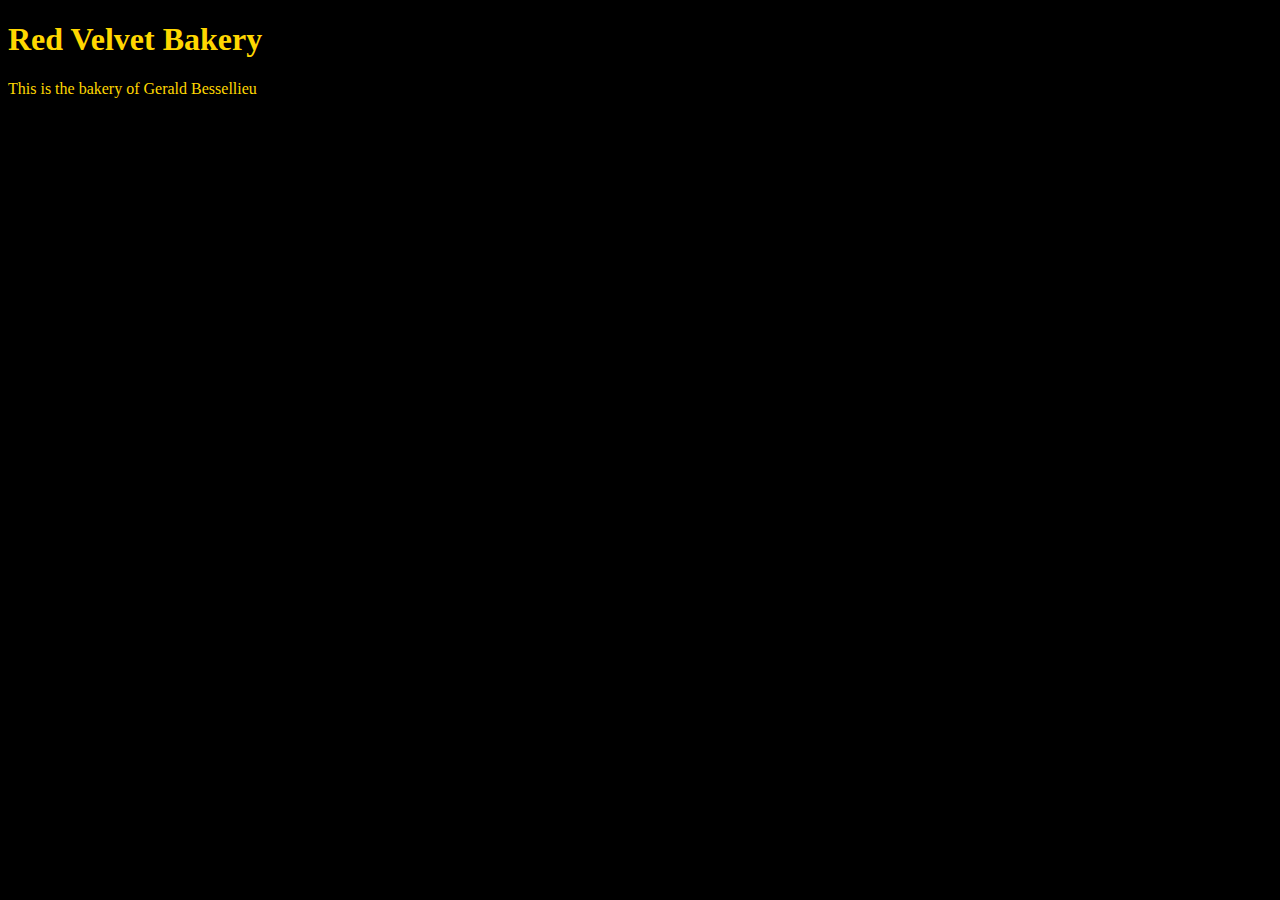
<file: unit_1/index.html>
<!DOCTYPE html>
<html>

<head>
	
<title>Red Velvet Bakery</title>

<link rel="stylesheet" type="text/css" href="css/style.css">

</head>

    <body>
	  <h1>Red Velvet Bakery</h1>
	  <p> This is the bakery of Gerald Bessellieu</p>

    </body>

    </html>
</file>
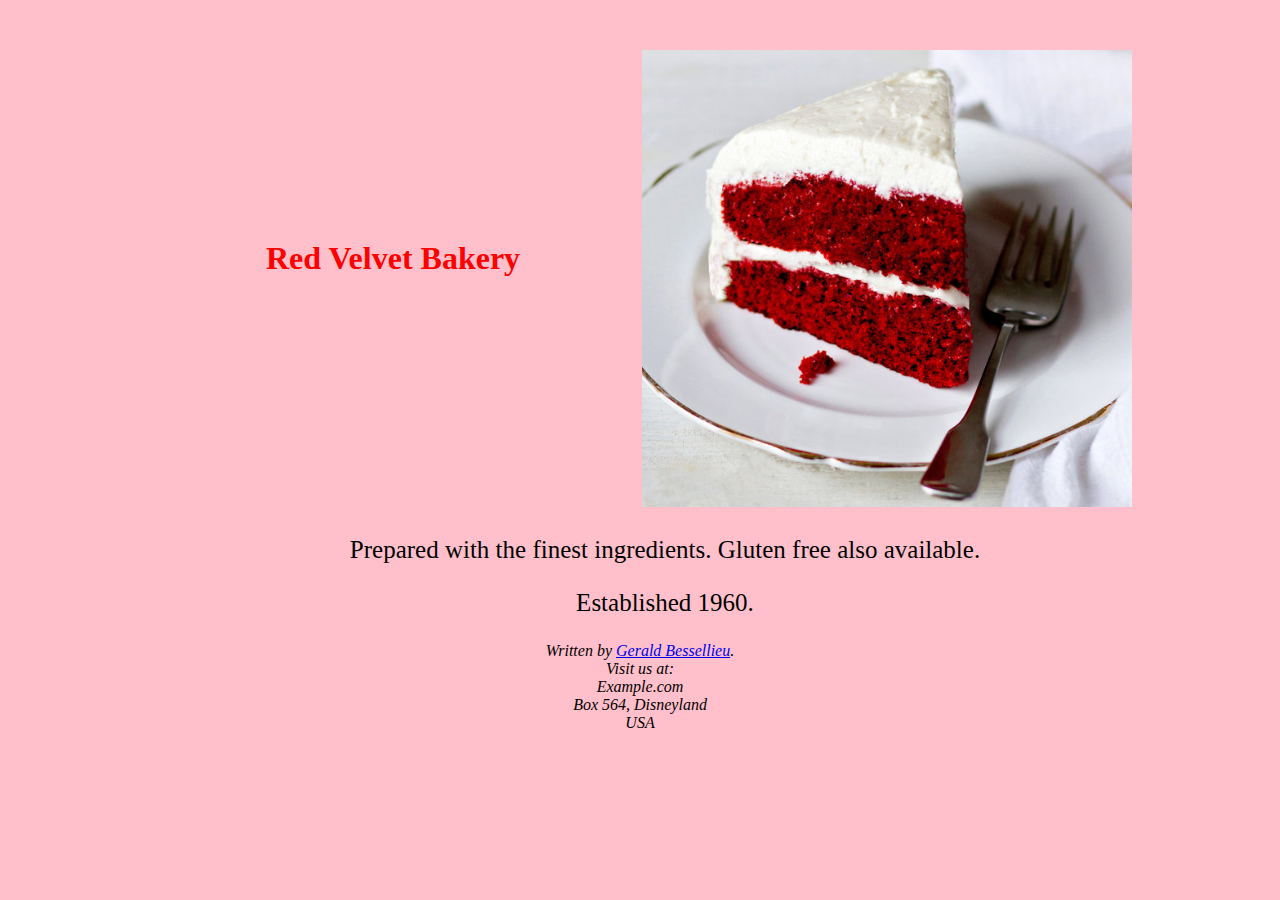
<file: unit_3/index.html>
<!DOCTYPE html>
<html>

<head>
	
<title>Red Velvet Bakery</title>

<link rel="stylesheet" type="text/css" href="css/style.css">

</head>

    <body>
   		<header>
   			<div id="middle-title">
   				<h1>Red Velvet Bakery</h1>
   			</div>
   			<img src= "images/red_velvet_cake_2.jpg">
	  	</header>
     <p> Prepared with the finest ingredients.  Gluten free also available.
	  </p>

	   <p> Established 1960.
    </p>

     <address>
     Written by <a href="mailto:webmaster@example.com">Gerald Bessellieu</a>.<br>
     Visit us at:<br>
     Example.com<br>
     Box 564, Disneyland<br>
     USA
    </address>

 	</body>

</html>
</file>
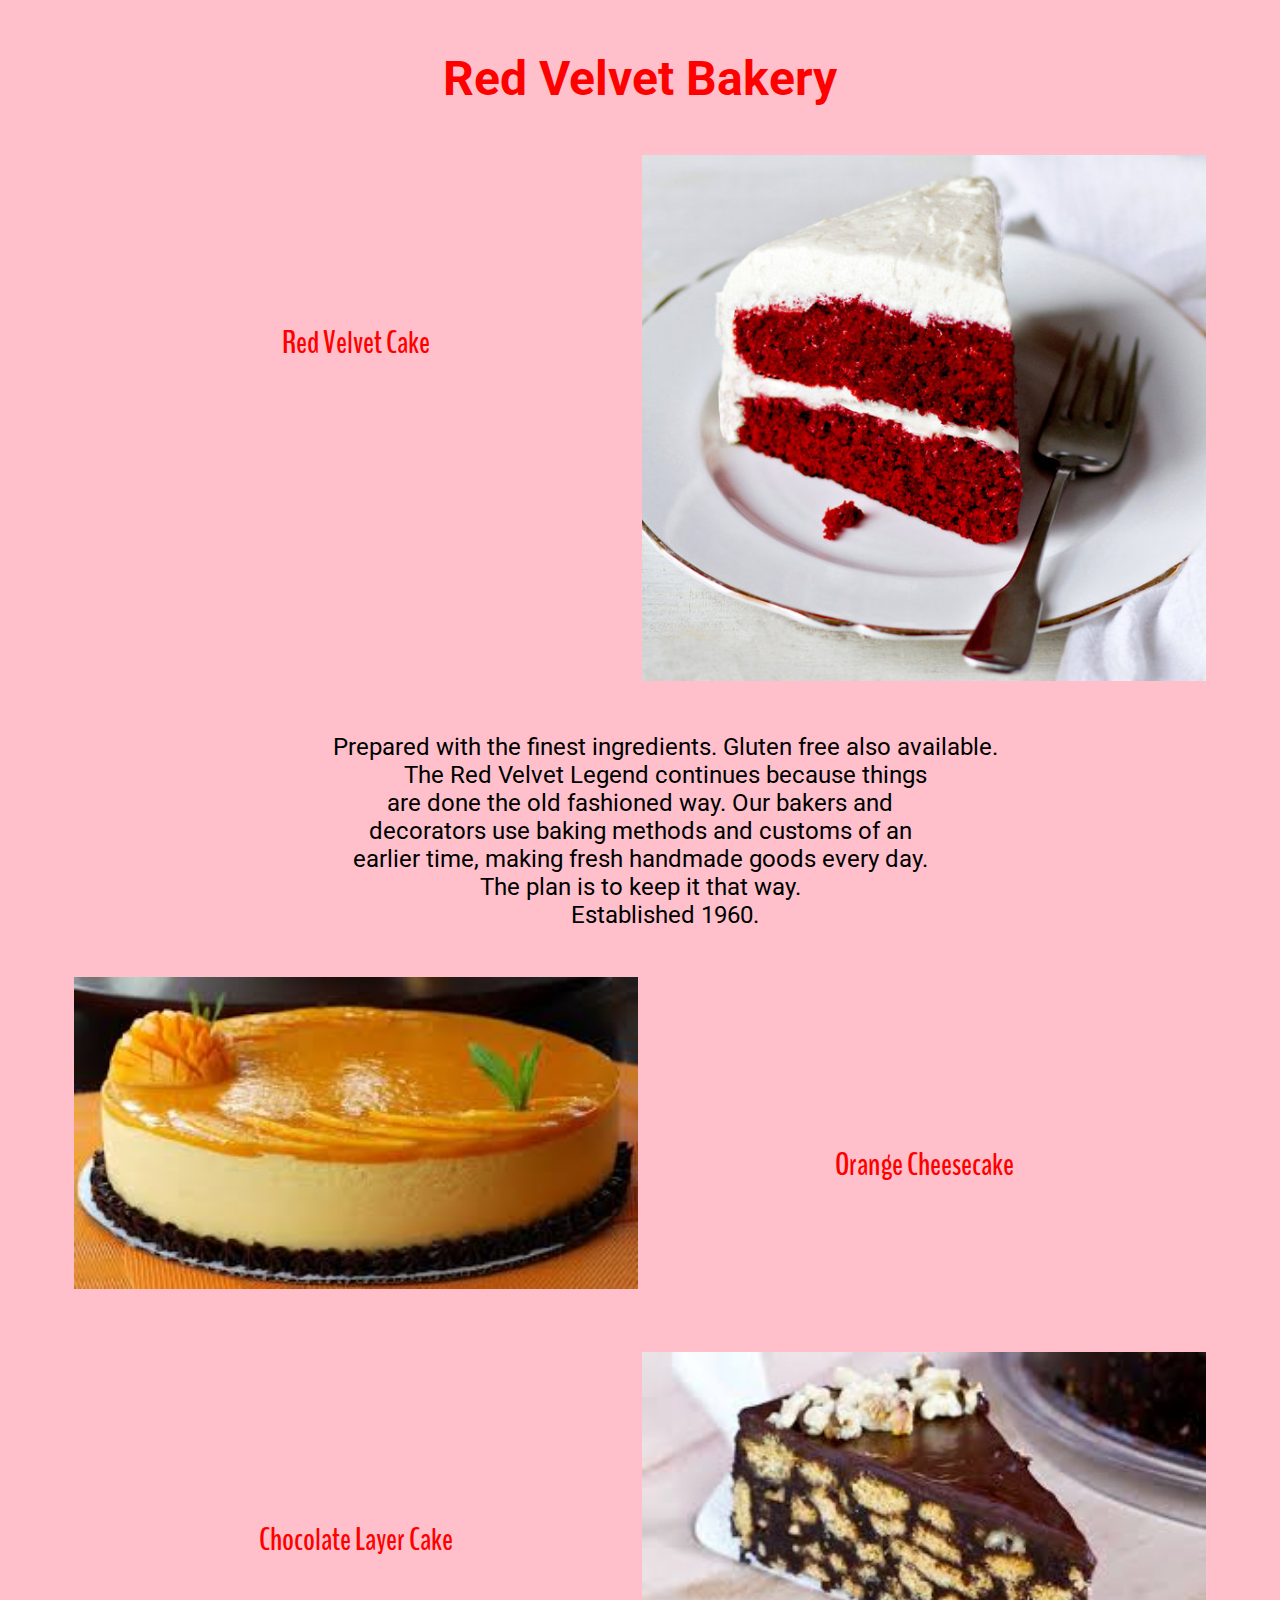
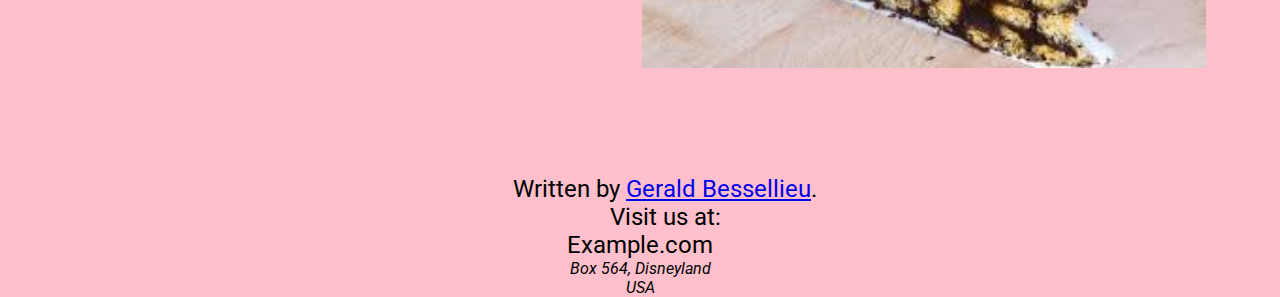
<file: unit_4/index.html>
<!DOCTYPE html>

<html>

<head>
	<title>Red Velvet Bakery</title>
	<link href="https://fonts.googleapis.com/css?family=Roboto" rel="stylesheet">
	<link href="https://fonts.googleapis.com/css?family=BenchNine" rel="stylesheet">
	<link rel="stylesheet" type="text/css" href="css/style.css">
</head>

<body>
	<section id="wrapper">
		<header>
			<h1>Red Velvet Bakery</h1>
		</header>

		<div>
	   		<h2 id="middle-title">Red Velvet Cake</h2>
	   		<img src="images/red_velvet_cake_2.jpg">
		</div>

		<section>
			<p> Prepared with the finest ingredients.  Gluten free also available.</p>
			<p id="lorem">The Red Velvet Legend continues because things are done the old fashioned way. Our bakers and decorators use baking methods and customs of an earlier time, making fresh handmade goods every day. The plan is to keep it that way. </p>
			<p>Established 1960.</p>
		</section>
		
		<section>
	   		<img src="images/image_1.jpg">
	   		<h2 id="middle-title">Orange Cheesecake</h2>
	   		<h2 id="middle-title">Chocolate Layer Cake</h2>
	   		<img src="images/image_2.jpg">
		</section>

		<footer>
			<p>Written by <a href="mailto:webmaster@example.com">Gerald Bessellieu</a>.</p>
			<p>Visit us at:<br>Example.com</p>
			<address>Box 564, Disneyland<br>USA</address>
		<footer>
	</section>
</body>

</html>
</file>
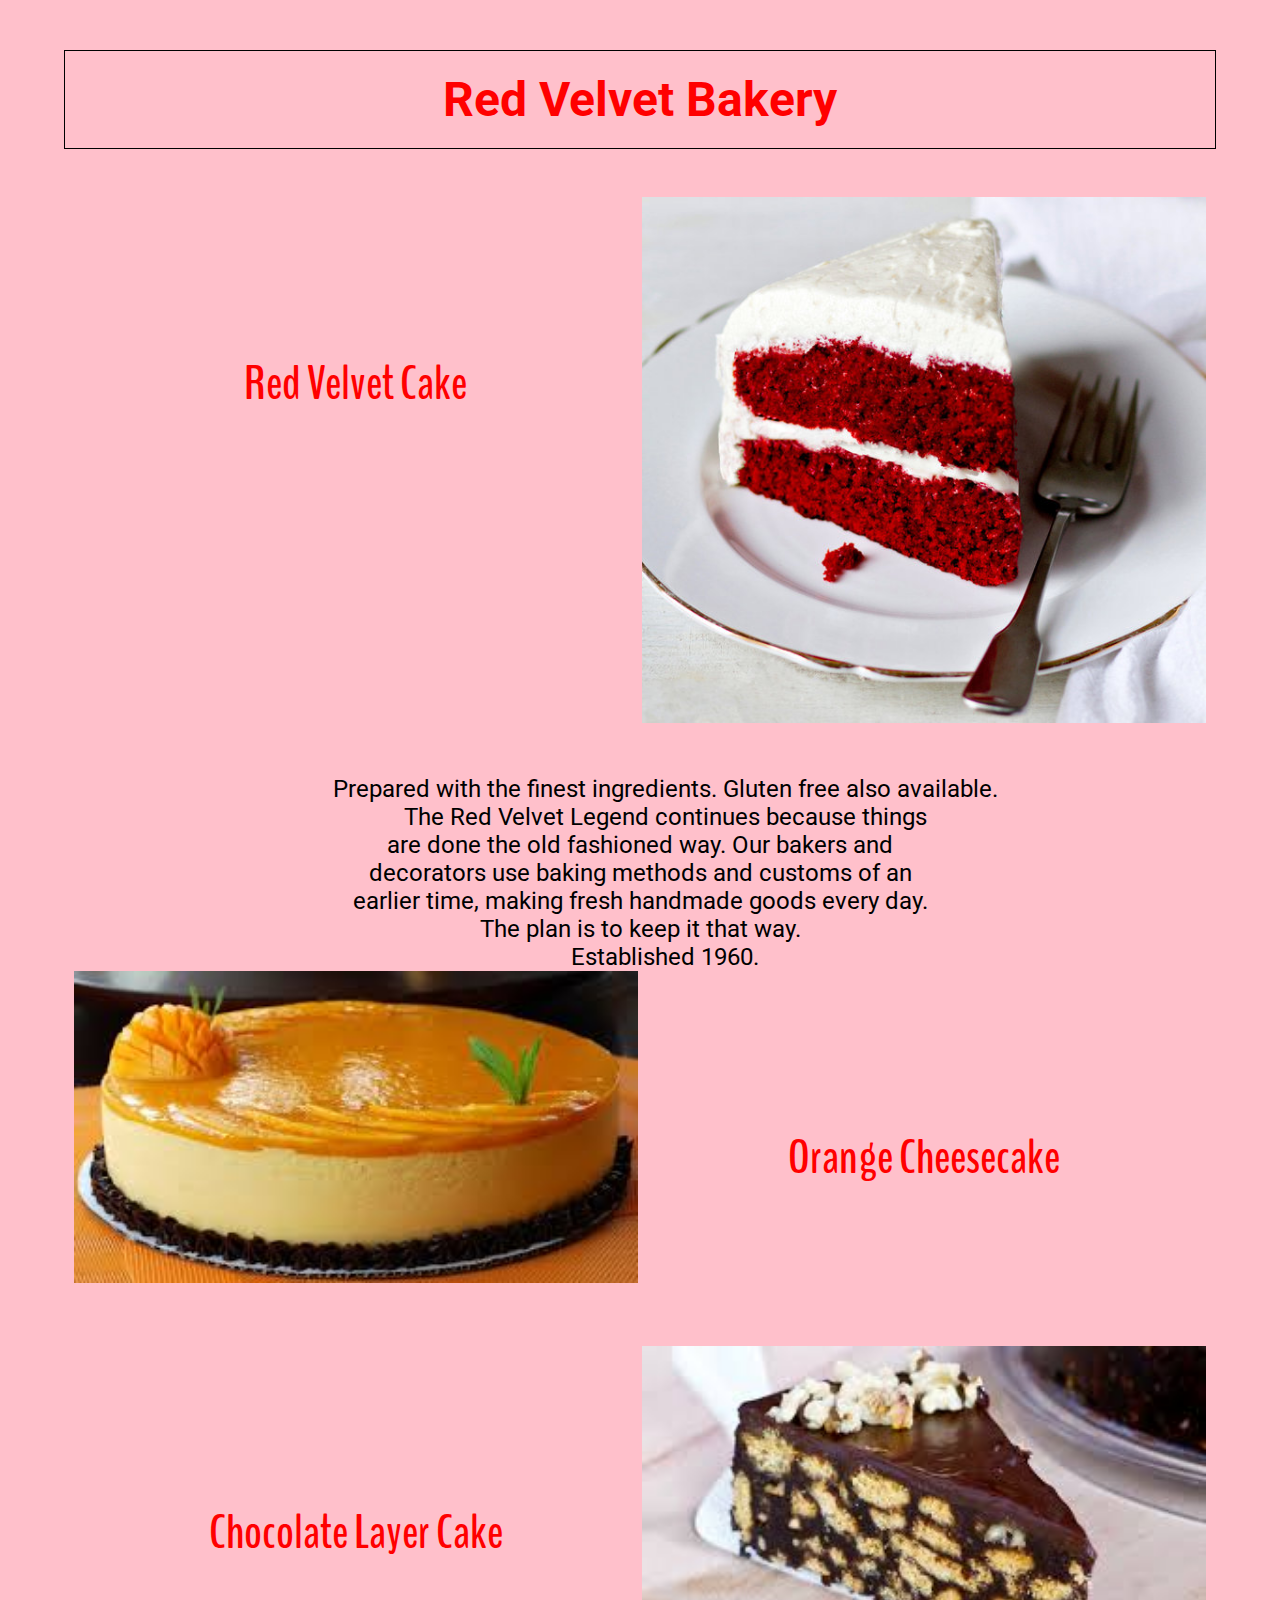
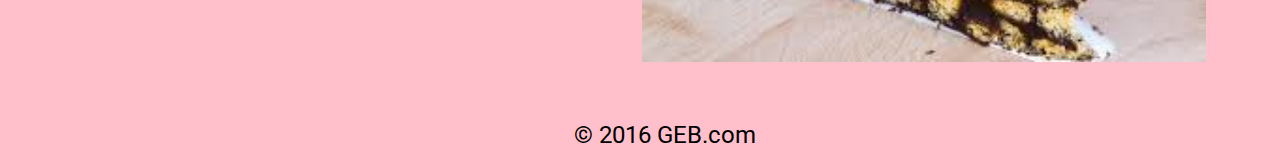
<file: unit_5/index.html>
<!DOCTYPE html>

<html>

<head>
	<meta charset="utf-8">
	<title>Red Velvet Bakery</title>
	<link href="https://fonts.googleapis.com/css?family=Roboto" rel="stylesheet">
	<link href="https://fonts.googleapis.com/css?family=BenchNine" rel="stylesheet">
	<link rel="stylesheet" type="text/css" href="css/style.css">
</head>

<body>
	<section id="wrapper">
		<div>
		<header>
			<h1>Red Velvet Bakery</h1>
		</header>
		</div>

		<div>
	   		<h2 id="middle-title">Red Velvet Cake</h2>
	   		<img src="images/red_velvet_cake_2.jpg" alt="Red Velvet Cake">
		</div>

		<section>
			<p> Prepared with the finest ingredients.  Gluten free also available.</p>
			<p id="lorem">The Red Velvet Legend continues because things are done the old fashioned way. Our bakers and decorators use baking methods and customs of an earlier time, making fresh handmade goods every day. The plan is to keep it that way. </p>
			<p>Established 1960.</p>
		</section>
		
		<section>
	   		<img src="images/image_1.jpg" alt="Orange Cheescake">
	   		<h2 class="mid-title">Orange Cheesecake</h2>
	   		<h2 class="mid-title">Chocolate Layer Cake</h2>
	   		<img src="images/image_2.jpg" alt="Chocolate Layer Cake">
		</section>

		<footer>
			<p>&copy; 2016 GEB.com<p>
		</footer>
	</section>
</body>

</html>
</file>
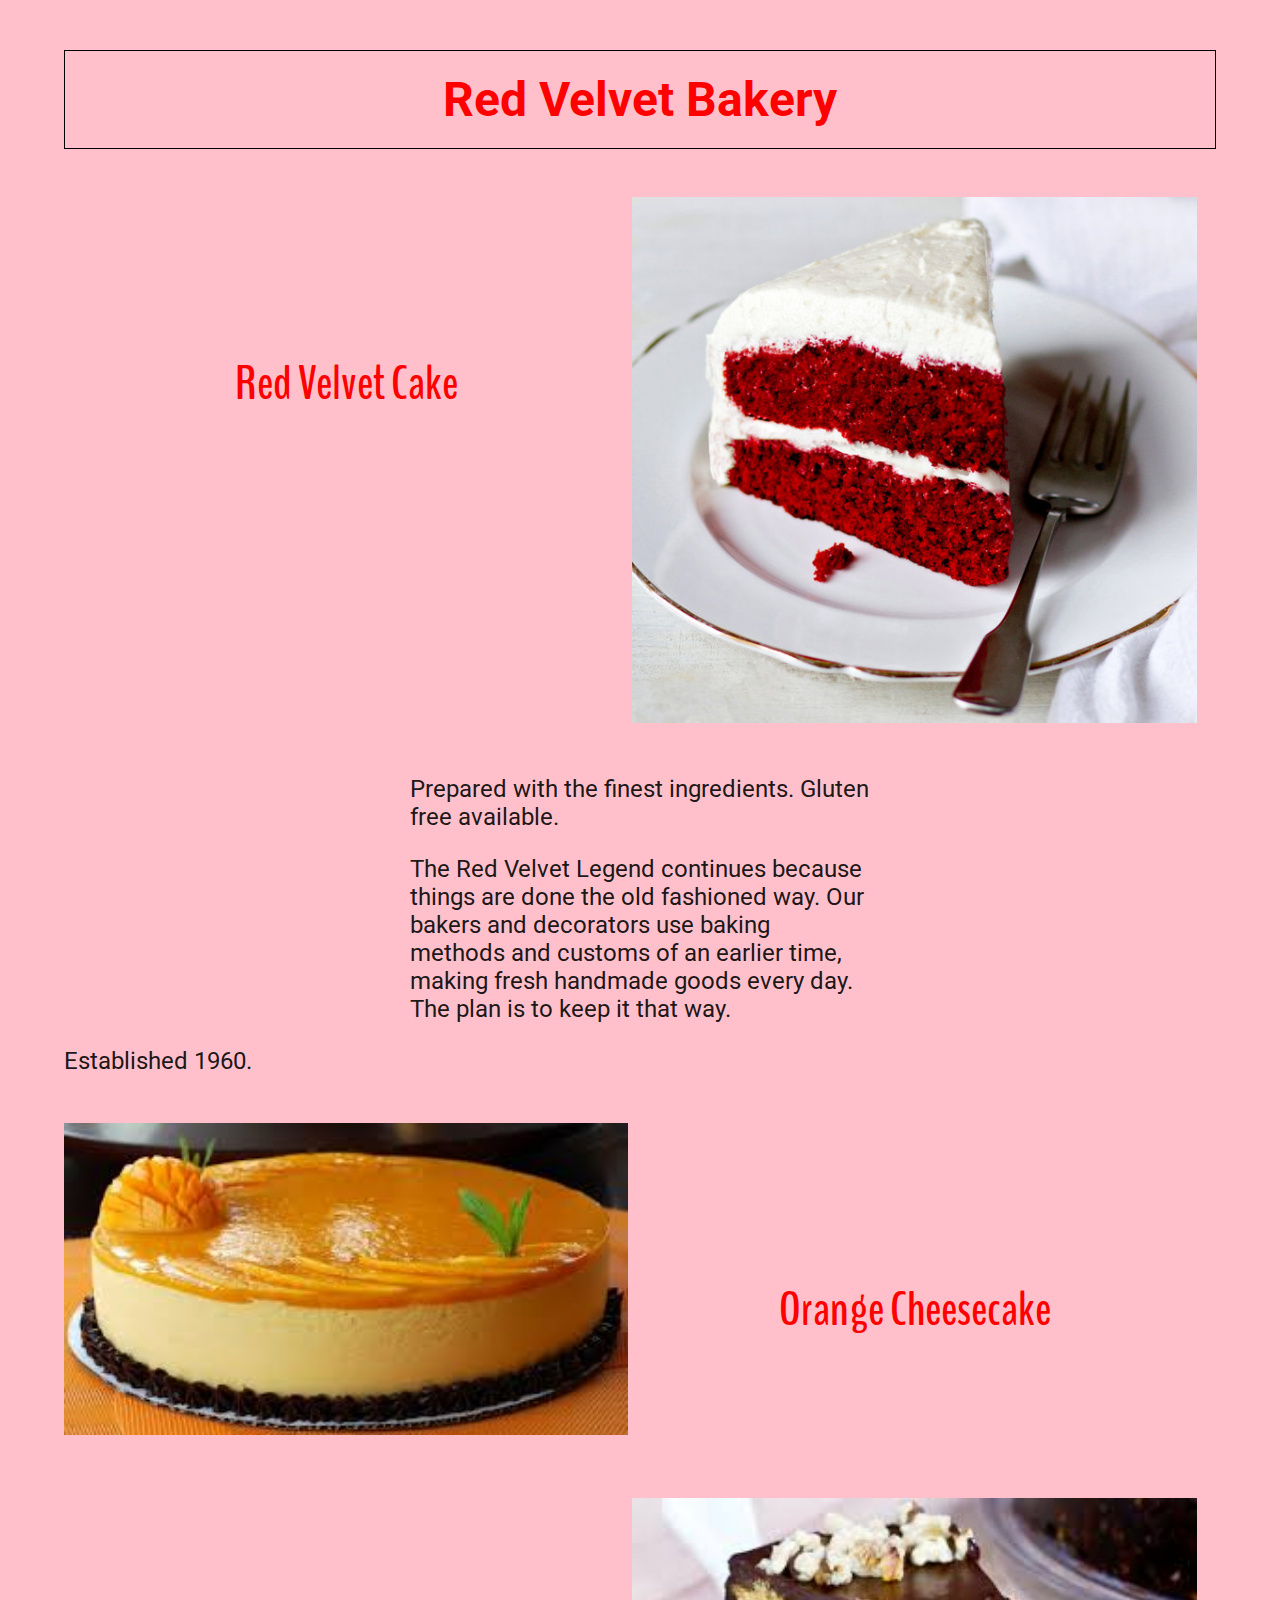
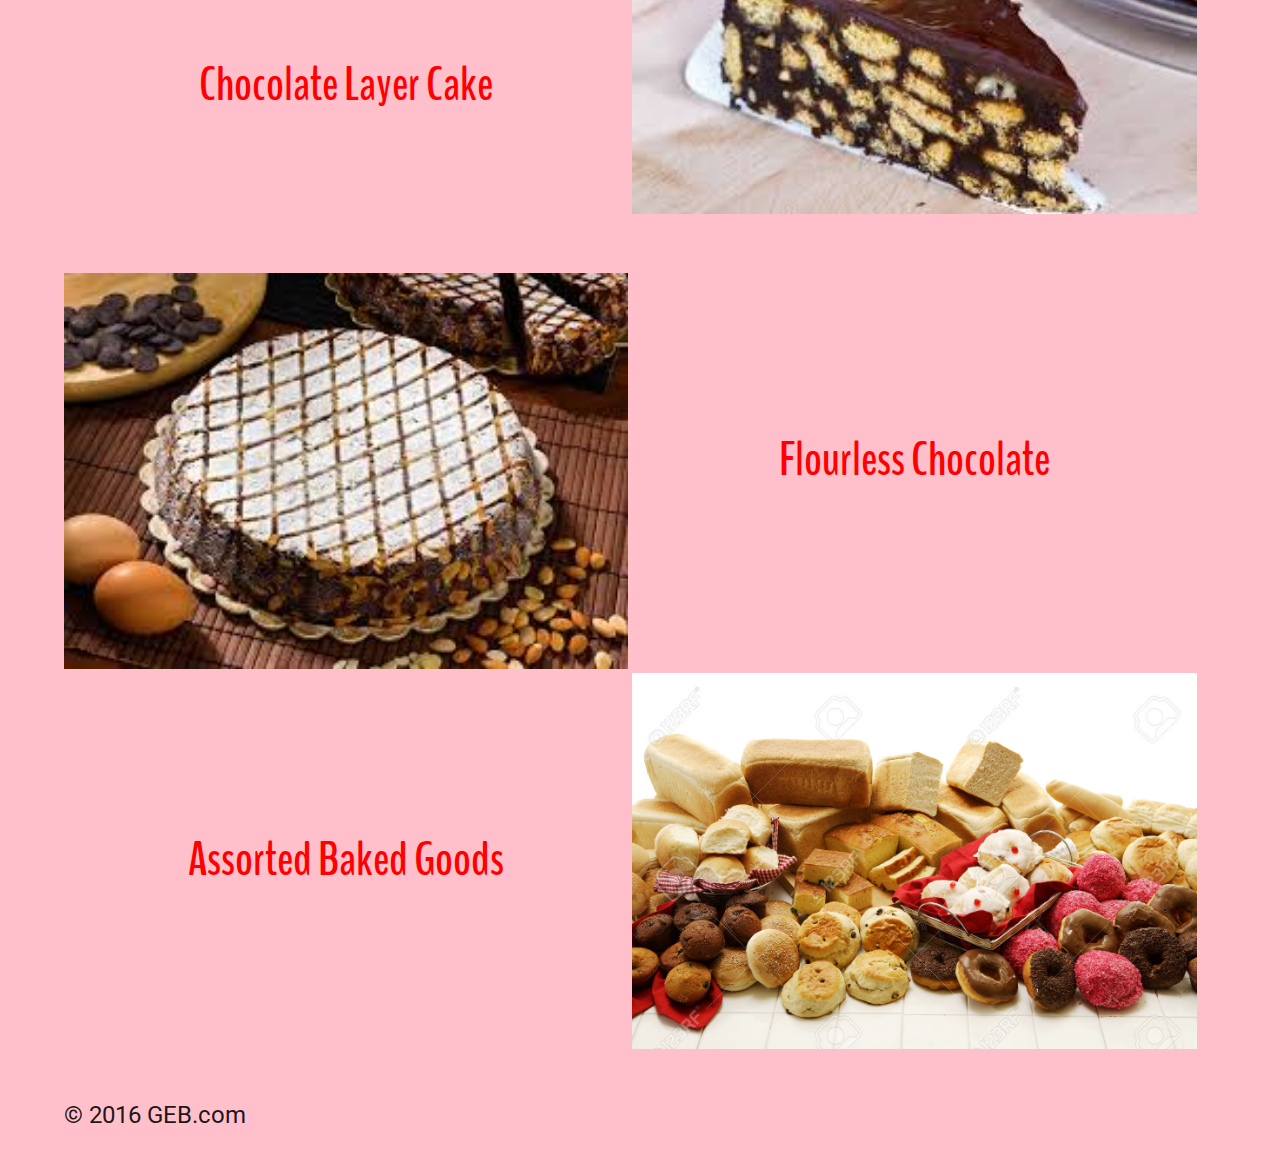
<file: unit_6/index.html>
<!DOCTYPE html>

<html>

<head>
	<meta charset="utf-8">
	<title>Red Velvet Bakery</title>
	<link href="https://fonts.googleapis.com/css?family=Roboto" rel="stylesheet">
	<link href="https://fonts.googleapis.com/css?family=BenchNine" rel="stylesheet">
	<link rel="stylesheet" type="text/css" href="css/style.css">
</head>

<body>
	<section id="wrapper">
		<div>
		<header>
			<h1>Red Velvet Bakery</h1>
		</header>
		</div>

		<div>
	   		<h2 id="middle-title">Red Velvet Cake</h2>
	   		<img src="images/red_velvet_cake_2.jpg" alt="Red Velvet Cake">
		</div>

		<section>
			<p class="lorem">Prepared with the finest ingredients. Gluten free available.</p>
			<p class="lorem">The Red Velvet Legend continues because things are done the old fashioned way. Our bakers and decorators use baking methods and customs of an earlier time, making fresh handmade goods every day. The plan is to keep it that way. </p>
			<p>Established 1960.</p>
		</section>
		
		<section>
	   		<img src="images/image_1.jpg" alt="Orange Cheescake">
	   		<h2 class="mid-title">Orange Cheesecake</h2>
	   		<h2 class="mid-title">Chocolate Layer Cake</h2>
	   		<img src="images/image_2.jpg" alt="Chocolate Layer Cake">
	   		<img src="images/image_4.jpg" alt="Flourless Chocolate">
	   		<h2 class="mid-title">Flourless Chocolate</h2>
	   		<h2 class="mid-title">Assorted Baked Goods</h2>
	   		<img src="images/image_10.jpg" alt="Assorted Baked Goods">
		</section>

		<footer>
			<p>&copy; 2016 GEB.com<p>
		</footer>
	</section>
</body>

</html>
</file>
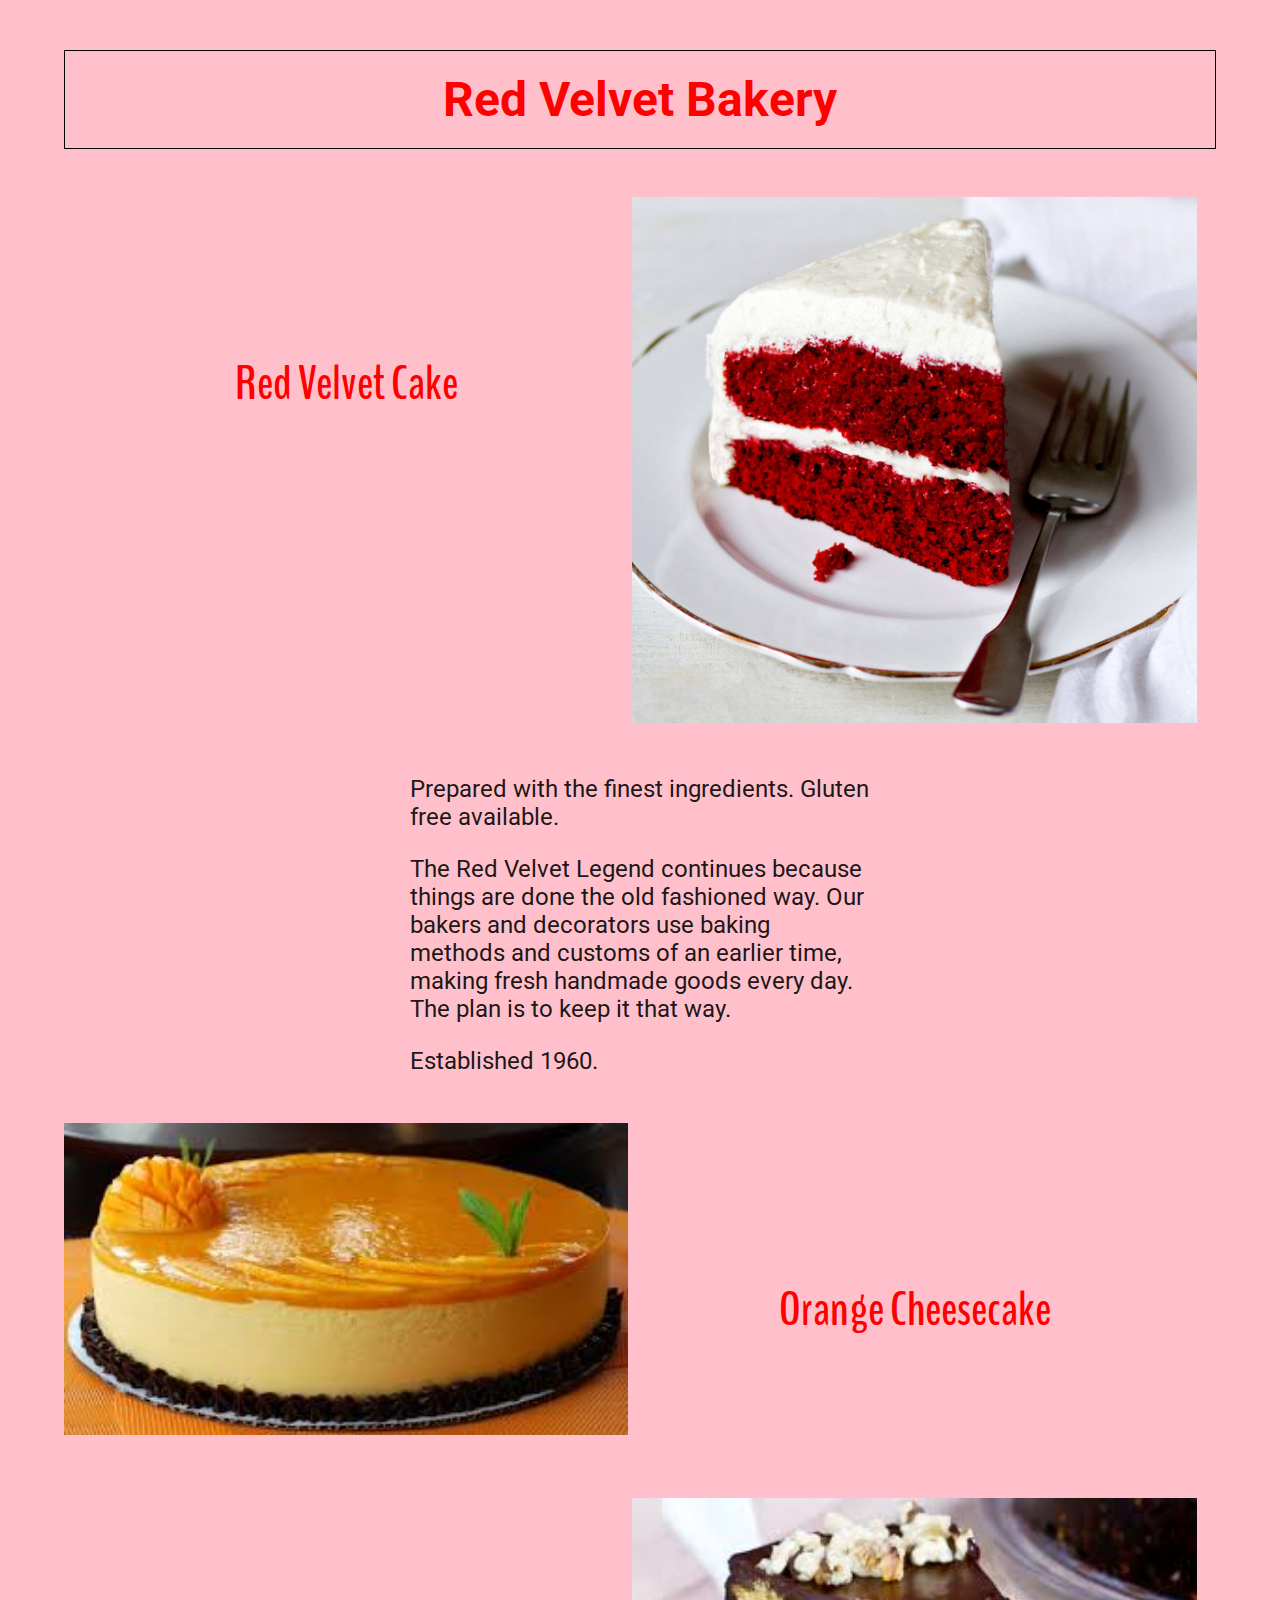
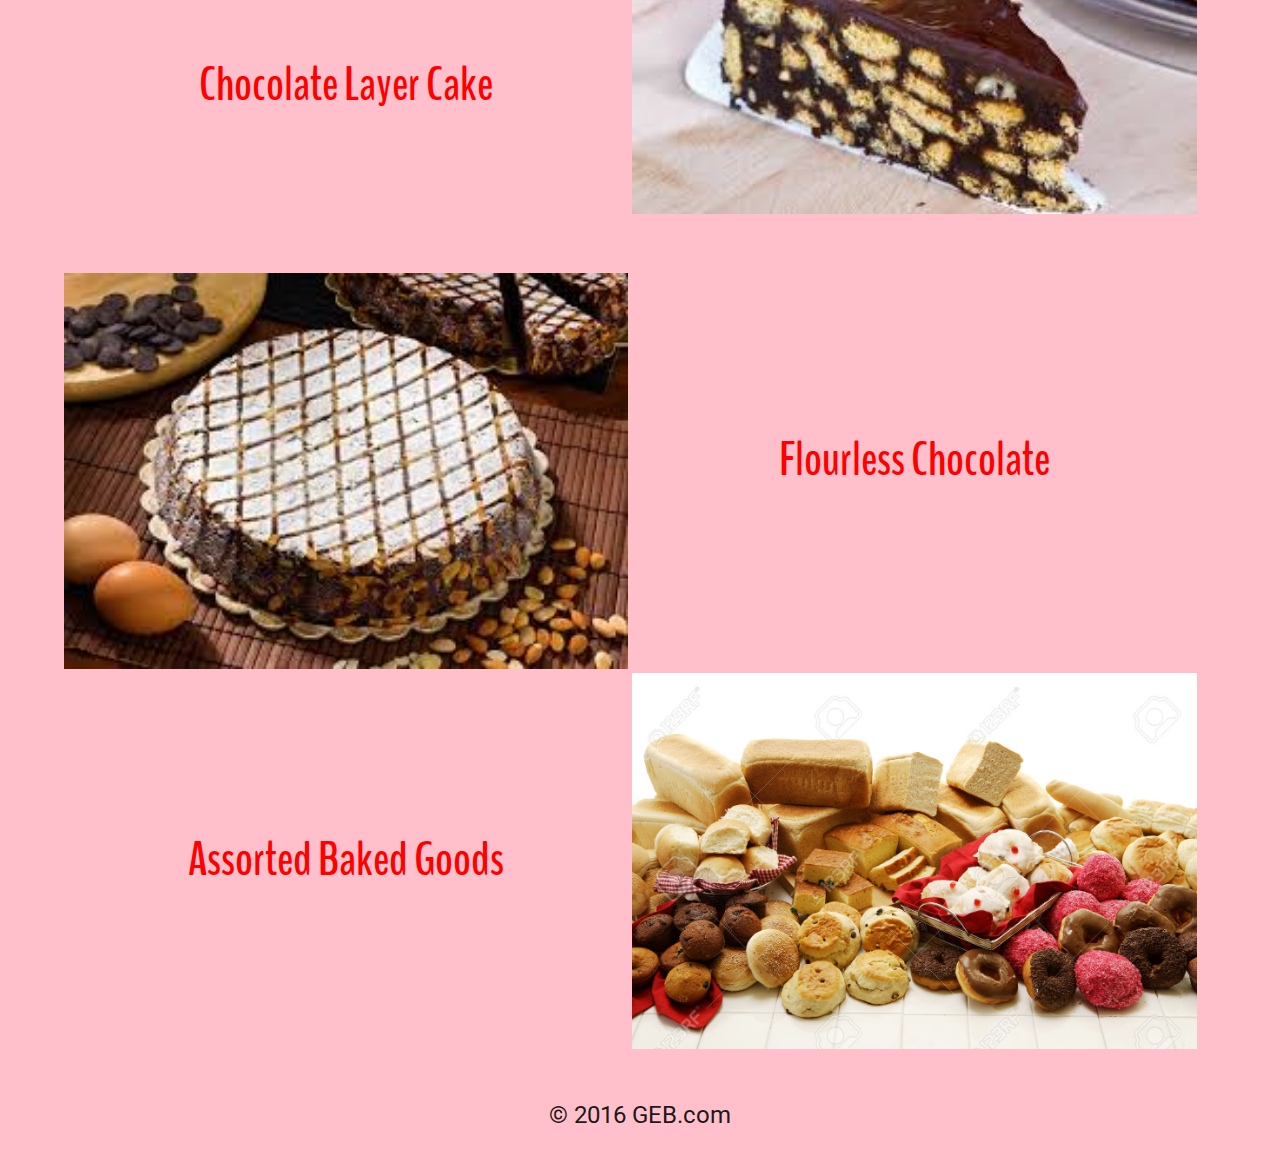
<file: unit_7/index.html>
<!DOCTYPE html>

<html>

<head>
	<meta charset="utf-8">
	<title>Red Velvet Bakery</title>
	<link href="https://fonts.googleapis.com/css?family=Roboto" rel="stylesheet">
	<link href="https://fonts.googleapis.com/css?family=BenchNine" rel="stylesheet">
	<link rel="stylesheet" type="text/css" href="css/style.css">
</head>

<body>
	<section id="wrapper">
		<div>
		<header>
			<h1>Red Velvet Bakery</h1>
		</header>
		</div>

		<div>
	   		<h2 id="middle-title">Red Velvet Cake</h2>
	   		<img src="images/red_velvet_cake_2.jpg" alt="Red Velvet Cake">
		</div>

		<section>
			<p class="lorem">Prepared with the finest ingredients. Gluten free available.</p>
			<p class="lorem">The Red Velvet Legend continues because things are done the old fashioned way. Our bakers and decorators use baking methods and customs of an earlier time, making fresh handmade goods every day. The plan is to keep it that way. </p>
			<p class="lorem">Established 1960.</p>
		</section>
		
		<section>
	   		<img src="images/image_1.jpg" alt="Orange Cheescake">
	   		<h2 class="mid-title">Orange Cheesecake</h2>
	   		<h2 class="mid-title">Chocolate Layer Cake</h2>
	   		<img src="images/image_2.jpg" alt="Chocolate Layer Cake">
	   		<img src="images/image_4.jpg" alt="Flourless Chocolate">
	   		<h2 class="mid-title">Flourless Chocolate</h2>
	   		<h2 class="mid-title">Assorted Baked Goods</h2>
	   		<img src="images/image_10.jpg" alt="Assorted Baked Goods">
		</section>

		<footer>
			<p class="bfooter">&copy; 2016 GEB.com<p>
		</footer>
	</section>
</body>

</html>
</file>
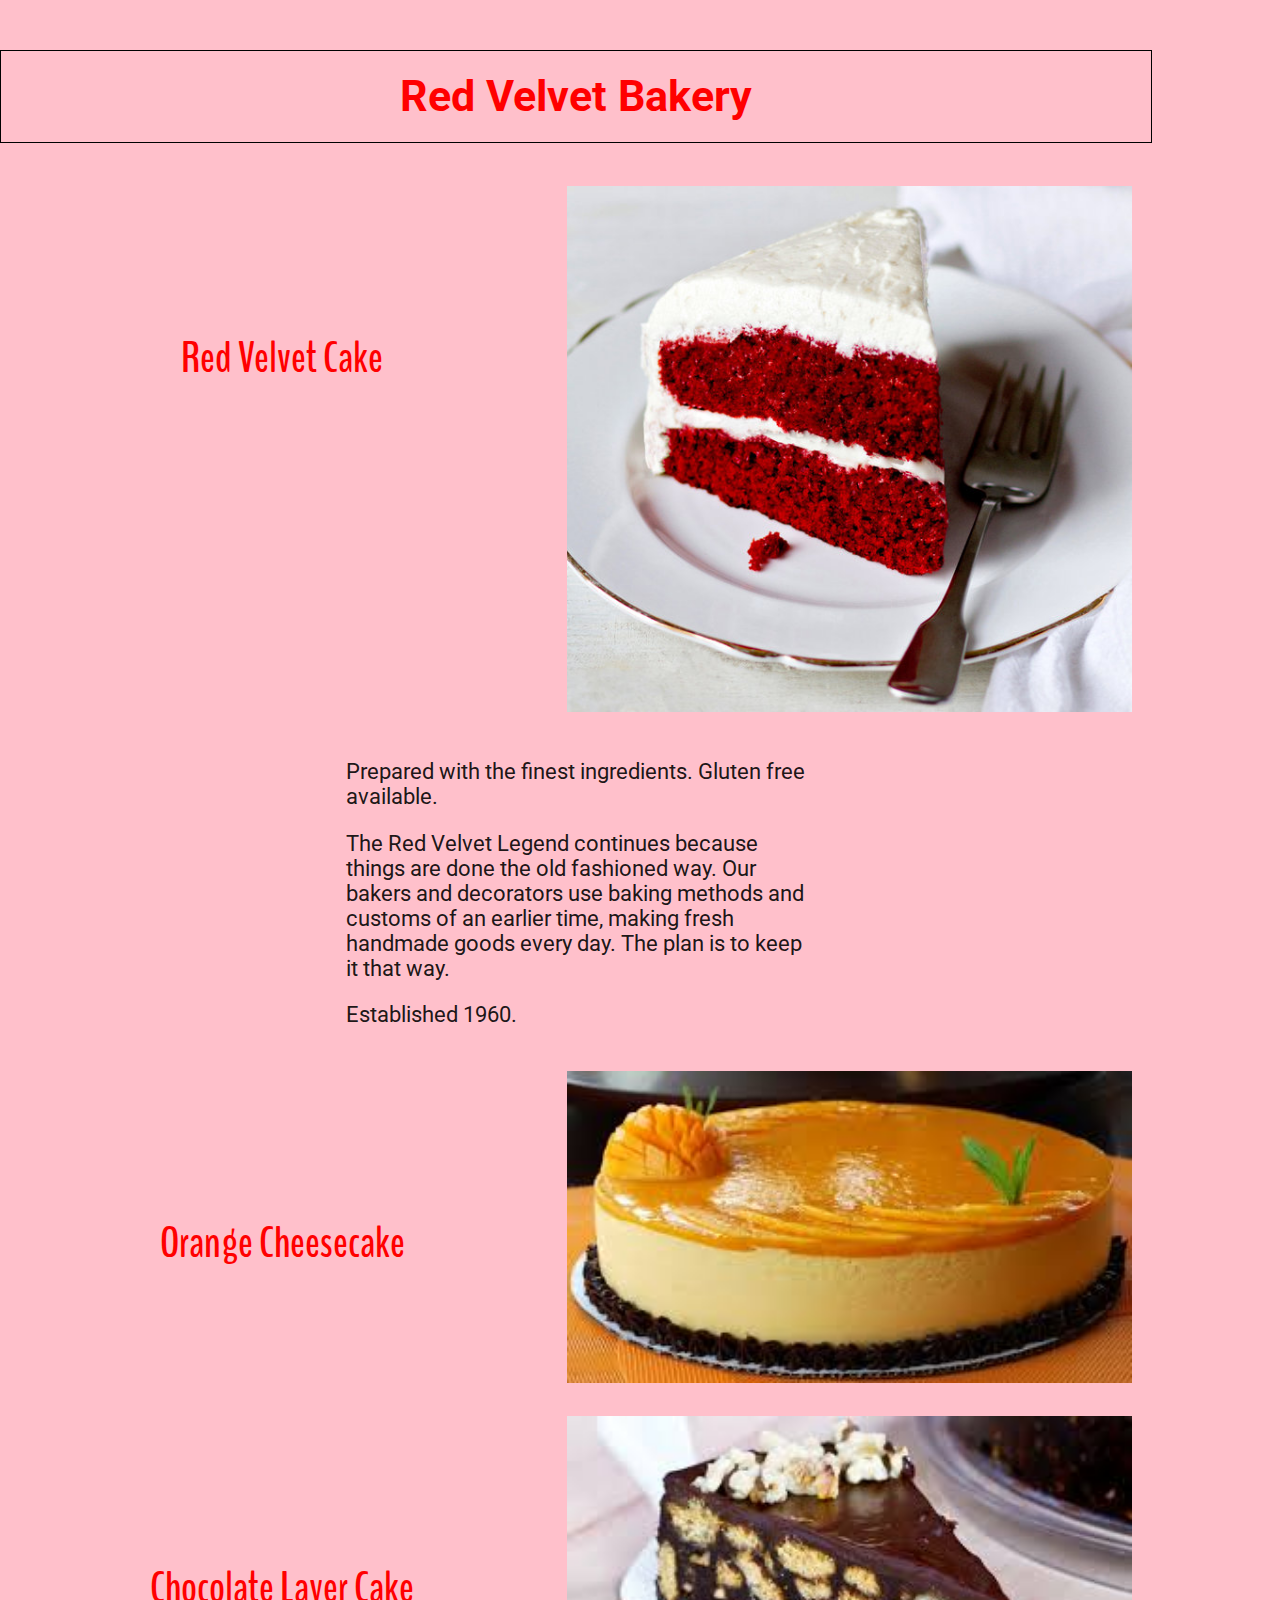
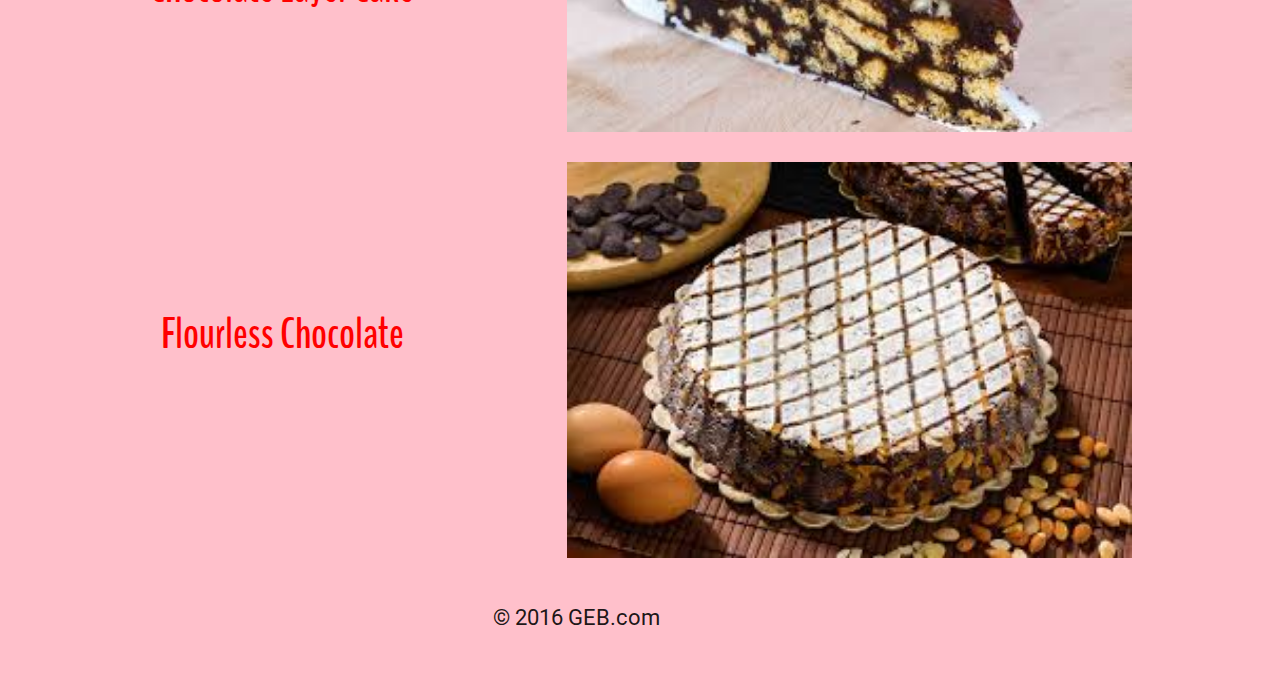
<file: unit_8/index.html>
<!DOCTYPE html>

<html>

<head>
	<meta name="viewport" content="width=device-width, initial-scale=1">
	<meta charset="utf-8">
	<title>Red Velvet Bakery</title>
	<link href="https://fonts.googleapis.com/css?family=Roboto" rel="stylesheet">
	<link href="https://fonts.googleapis.com/css?family=BenchNine" rel="stylesheet">
	<link rel="stylesheet" type="text/css" href="css/style.css">
</head>

<body>

		<section id="wrapper">  

        <div>
   		<header>  
		<h1>Red Velvet Bakery</h1>
		</header> 
        </div>

        <div>
        <h2 id="middle-title">Red Velvet Cake</h2> 
	   	<img src="images/red_velvet_cake_2.jpg" alt="Red Velvet Cake">
	   	</div>

		<section>
			<p class="lorem">Prepared with the finest ingredients. Gluten free available.</p>
			<p class="lorem">The Red Velvet Legend continues because things are done the old fashioned way. Our bakers and decorators use baking methods and customs of an earlier time, making fresh handmade goods every day. The plan is to keep it that way. </p>
			<p class="lorem">Established 1960.</p>
		</section>
		
		<section>
			<h2 class="mid-title">Orange Cheesecake</h2>
			<img src="images/image_1.jpg" alt="Orange Cheescake">
	   		<h2 class="mid-title">Chocolate Layer Cake</h2>
	   		<img src="images/image_2.jpg" alt="Chocolate Layer Cake">
	   		<h2 class="mid-title">Flourless Chocolate</h2>
	   		<img src="images/image_4.jpg" alt="Flourless Chocolate">
	   	</section>

		<footer>
			<p class="bfooter">&copy; 2016 GEB.com<p>
		</footer>
        
        </section>
</body>

</html>
</file>
<file: unit_1/css/style.css>
body {
    background-color: black;
}

h1, p {
    color: gold;
}
</file>
<file: unit_3/css/style.css>
body{
	background-color: pink;
	background-position: center;
	background-size: 1920px 1080px;
	text-align: center;
	font-size: 16px; /*1em=16px*/
	margin-top: 50px;
}

p{
	font-size: 25px;
	text-indent: 50px;
}
header {
	width: 1000px;
	margin: 0 auto;
}
header div {
	vertical-align: top;
}
header img {
	width: 49%;
	display: inline-block;
}

#middle-title {
	width:49%;
	display: inline-block;
	line-height: 375px;
}

h1{ 
	color: red;
}
</file>
<file: unit_4/css/style.css>
*{
	padding: 0;
	margin: 0;
}
body{
	font-family: 'Roboto', sans-serif;
	background-color: pink;
	background-position: center;
	background-size: 1920px 1080px;
	text-align: center;
	font-size: 16px; /*1em=16px*/
	margin-top: 50px;
}

img {
	width: 49%;
}

p{
	font-size: 1.5em;
	text-indent: 50px;
}

div{
	margin: 3em 0 3em 0;
}

section{
	margin: 3em 0 3em 0;
}
header {
	width: 1000px;
	margin: 0 auto;
}
header img {
	width: 49%;
	display: inline-block;
 	border:3px solid red;
}

h1{
	color: red;
	font-size: 3em;
}

#wrapper{
	width: 90%;
	margin: 0 auto;
}
#lorem{
	width: 50%;
	margin: 0 auto;
}

#middle-title {
	font-family: 'BenchNine', sans-serif;
	font-size: 2em;
	width:49%;
	display: inline-block;
	line-height: 375px;
    color: red;
	vertical-align: top;
}
</file>
<file: unit_5/css/style.css>
*{
	padding: 0;
	margin: 0;
}
body{
	font-family: 'Roboto', sans-serif;
	background-color: pink;
	background-position: center;
	background-size: 1920px 1080px;
	text-align: center;
	font-size: 16px; /*1em=16px*/
	margin-top: 50px;
}

img {
	width: 49%;
}

p{
	font-size: 1.5em;
	text-indent: 50px;
}

div{
	margin: 3em 0 3em 0;
	background-color: [#FFE2B8];
}

section{
	margin: 3em 0 3em 0
	background-color: [#FFE2B8];
}

header {
	
	background-color: [#FFED74];
    border: 1px black solid;
    padding: 20px;;
}
header img {
	width: 49%;
	display: inline-block;
 	border:3px solid red;
}

h1{
	color: red;
	font-size: 3em;
}

#wrapper{
	width: 90%;
	margin: 0 auto;
}
#lorem{
	width: 50%;
	margin: 0 auto;
}

#middle-title {
	font-family: 'BenchNine', sans-serif;
	font-size: 3em;
	width:49%;
	display: inline-block;
	line-height: 375px;
    color: red;
	vertical-align: top;
}
.mid-title {
	font-family: 'BenchNine', sans-serif;
	font-size: 3em;
	width:49%;
	display: inline-block;
	line-height: 375px;
    color: red;
	vertical-align: top;
}
</file>
<file: unit_6/css/style.css>
*{
	padding: 0;
	margin: 0;
	box-sizing:border-box;
}
body{
	font-family: 'Roboto', sans-serif;
	background-color: pink;
	/* text-align: center; */
	font-size: 16px; /*1em=16px*/
	margin-top: 50px;
	color: rgba(0,0,0,.9);
}

img {
	width: 49%;
}

p{
	font-size: 1.5em;
	/* text-indent: 50px; */
	margin-bottom: 1em;
}

div{
	margin: 3em 0 3em 0;

}

section{
	margin: 3em 0 3em 0;
}

header {
    border: 1px black solid;
    padding: 20px;
}
header img {
	width: 49%;
	display: inline-block;
 	border:3px solid red;
}

h1{
	color: red;
	font-size: 3em;
}
h1, h2, h3, h4 {
	text-align:center;
}

#wrapper{
	width: 90%;
	margin: 0 auto;
}
.lorem{
	width: 40%;
	margin: 1em auto;
}

#middle-title {
	font-family: 'BenchNine', sans-serif;
	font-size: 3em;
	width:49%;
	display: inline-block;
	line-height: 375px;
    color: red;
	vertical-align: top;
}
.mid-title {
	font-family: 'BenchNine', sans-serif;
	font-size: 3em;
	width:49%;
	display: inline-block;
	line-height: 375px;
    color: red;
	vertical-align: top;
}
</file>
<file: unit_7/css/style.css>
*{
	padding: 0;
	margin: 0;
	box-sizing:border-box;
}
body{
	font-family: 'Roboto', sans-serif;
	background-color: pink;
	/* text-align: center; */
	font-size: 16px; /*1em=16px*/
	margin-top: 50px;
	color: rgba(0,0,0,.9);
}

img {
	width: 49%;
}

p{
	font-size: 1.5em;
	/* text-indent: 50px; */
	margin-bottom: 1em;
}

div{
	margin: 3em 0 3em 0;

}

section{
	margin: 3em 0 3em 0;
}

header {
    border: 1px black solid;
    padding: 20px;
}
header img {
	width: 49%;
	display: inline-block;
 	border:3px solid red;
}

h1{
	color: red;
	font-size: 3em;
}
h1, h2, h3, h4 {
	text-align:center;
}

#wrapper{
	width: 90%;
	margin: 0 auto;
}
.lorem{
	width: 40%;
	margin: 1em auto;
}

#middle-title {
	font-family: 'BenchNine', sans-serif;
	font-size: 3em;
	width:49%;
	display: inline-block;
	line-height: 375px;
    color: red;
	vertical-align: top;
}
.mid-title {
	font-family: 'BenchNine', sans-serif;
	font-size: 3em;
	width:49%;
	display: inline-block;
	line-height: 375px;
    color: red;
	vertical-align: top;
}
.bfooter { 
	text-align: center;}
</file>
<file: unit_8/css/style.css>
*{
	padding: 0;
	margin: 0;
	box-sizing:border-box;
}
body{
	font-family: 'Roboto', sans-serif;
	background-color: pink;
	/* text-align: center; */
	font-size: 16px; /*1em=16px*/
	margin-top: 50px;
	color: rgba(0,0,0,.9);
}

img {
	width: 49%;
}

p{
	font-size: 1.5em;
	/* text-indent: 50px; */
	margin-bottom: 1em;
}

div{
	margin: 3em 0 3em 0;

}

section{
	margin: 3em 0 3em 0;
}

header {
    border: 1px black solid;
    padding: 20px;
}
header img {
	width: 49%;
	display: inline-block;
 	border:.5em solid red;
}

h1{
	color: red;
	font-size: 3em;
}
h1, h2, h3, h4 {
	text-align:center;
}

#wrapper{
	width: 90%;
	margin: 20 auto;
}
.lorem{
	width: 40%;
	margin: 1em auto;
}

#middle-title {
	font-family: 'BenchNine', sans-serif;
	font-size: 3em;
	width:49%;
	display: inline-block;
	line-height: 8em;
	color: red;
	vertical-align: top; 
}
.mid-title {
	font-family: 'BenchNine', sans-serif;
	font-size: 3em;
	width:49%;
	display: inline-block;
	line-height: 8em;
    color: red;
	vertical-align: top;
}
.bfooter { 
	text-align: center;
}

@media screen and (min-width: 500px) {
	body {
		font-size: 90%;
	}
}
</file>
